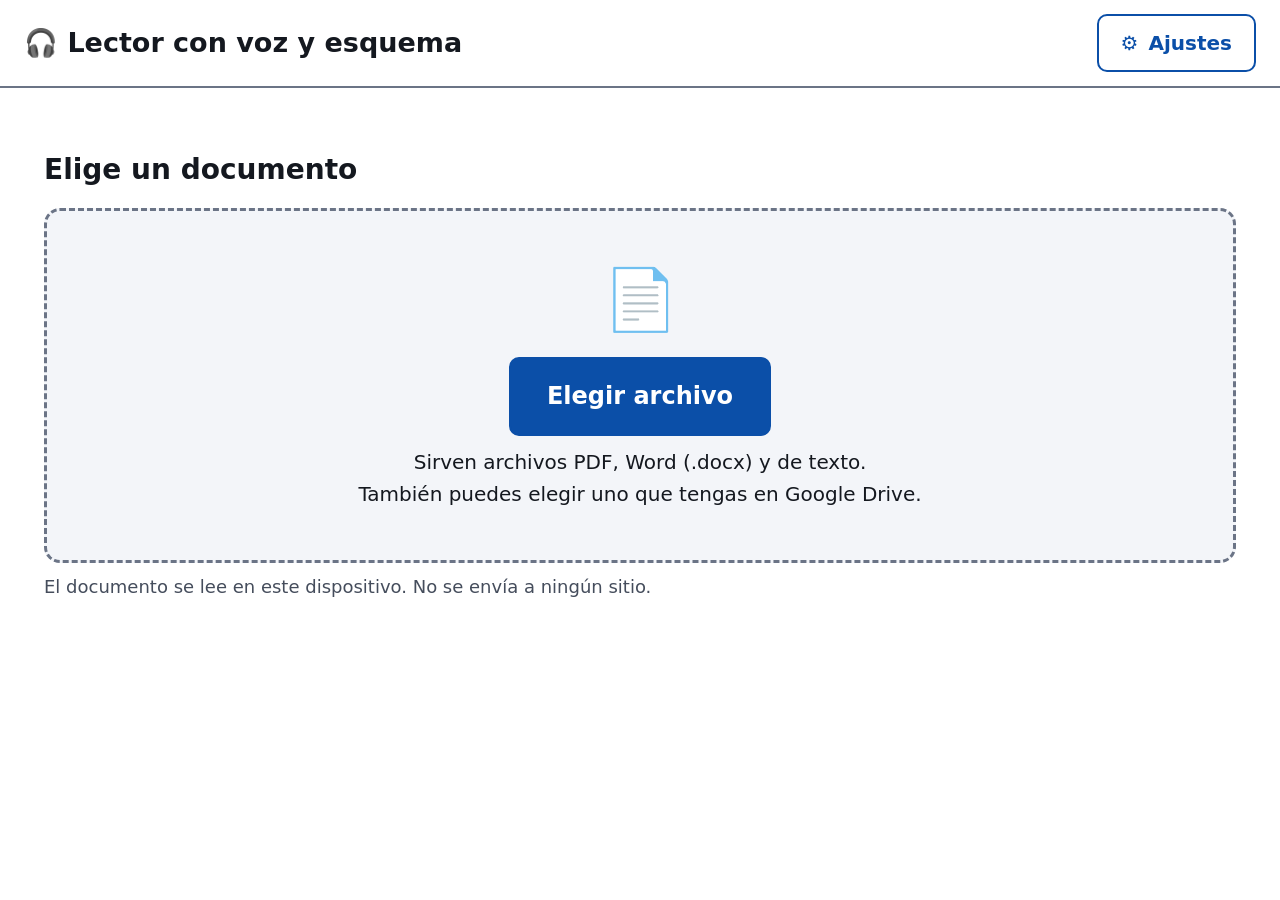
<file: docs/index.html>
<!DOCTYPE html>
<html lang="es">
<head>
  <meta charset="utf-8">
  <meta name="viewport" content="width=device-width, initial-scale=1">
  <title>Lector con voz y esquema</title>
  <meta name="description" content="Abre un PDF o un Word, escúchalo en voz alta y mira su esquema.">
  <meta name="theme-color" content="#0b4fa8">
  <meta name="apple-mobile-web-app-capable" content="yes">
  <meta name="mobile-web-app-capable" content="yes">
  <meta name="apple-mobile-web-app-title" content="Lector">
  <link rel="manifest" href="manifest.webmanifest">
  <link rel="icon" href="icono.svg" type="image/svg+xml">
  <link rel="apple-touch-icon" href="icono.png">
  <link rel="stylesheet" href="estilos.css">
</head>
<body>
  <a class="saltar" href="#principal">Saltar al contenido</a>

  <header class="cabecera">
    <h1><span aria-hidden="true">🎧</span> Lector con voz y esquema</h1>
    <button type="button" id="abrir-ajustes" class="boton secundario" aria-haspopup="dialog">
      <span aria-hidden="true">⚙️</span> Ajustes
    </button>
  </header>

  <main id="principal" tabindex="-1">

    <!-- Paso 1: elegir documento -->
    <section id="zona-carga" aria-labelledby="t-carga">
      <h2 id="t-carga">Elige un documento</h2>
      <div id="soltar" class="soltar">
        <p class="soltar-icono" aria-hidden="true">📄</p>
        <label for="archivo" class="boton grande">Elegir archivo</label>
        <input type="file" id="archivo" class="oculto-visual"
               accept=".pdf,.docx,.txt,.md,application/pdf,application/vnd.openxmlformats-officedocument.wordprocessingml.document,text/plain">
        <p>Sirven archivos PDF, Word (.docx) y de texto.<br>
           También puedes elegir uno que tengas en Google Drive.</p>
      </div>
      <p class="ayuda">El documento se lee en este dispositivo. No se envía a ningún sitio.</p>
    </section>

    <p id="estado" class="estado" role="status" aria-live="polite"></p>
    <p id="error" class="error" role="alert" hidden></p>

    <!-- Paso 2: documento abierto -->
    <div id="lector" hidden>
      <div class="titulo-doc">
        <h2 id="titulo-doc" tabindex="-1"></h2>
        <button type="button" id="otro" class="boton secundario">Abrir otro documento</button>
      </div>

      <section class="reproductor" aria-label="Reproductor de voz">
        <div class="controles">
          <button type="button" id="anterior" class="redondo" aria-label="Fragmento anterior">⏮</button>
          <button type="button" id="play" class="redondo principal" aria-label="Escuchar el documento">
            <span id="play-icono" aria-hidden="true">▶</span>
          </button>
          <button type="button" id="siguiente" class="redondo" aria-label="Fragmento siguiente">⏭</button>
        </div>
        <div class="info">
          <p id="que-suena" class="que-suena">Pulsa el botón para escuchar</p>
          <progress id="progreso" value="0" max="1" aria-label="Avance de la lectura"></progress>
        </div>
      </section>

      <div class="extras">
        <label for="velocidad">Velocidad</label>
        <select id="velocidad">
          <option value="0.7">Muy lenta</option>
          <option value="0.85">Lenta</option>
          <option value="1" selected>Normal</option>
          <option value="1.2">Rápida</option>
          <option value="1.5">Muy rápida</option>
        </select>
      </div>

      <nav class="pestanas" aria-label="Partes del documento">
        <a href="#sec-esquema" class="boton secundario"><span aria-hidden="true">🗺️</span> Ir al esquema</a>
        <a href="#sec-texto" class="boton secundario"><span aria-hidden="true">📖</span> Ir al texto</a>
      </nav>

      <section id="sec-esquema" aria-labelledby="t-esquema">
        <div class="titulo-seccion">
          <h2 id="t-esquema">Esquema</h2>
          <div class="acciones">
            <button type="button" id="oir-esquema" class="boton">
              <span aria-hidden="true">🔊</span> Escuchar el esquema
            </button>
            <button type="button" id="imprimir" class="boton secundario">
              <span aria-hidden="true">🖨️</span> Imprimir
            </button>
          </div>
        </div>
        <p class="ayuda">Reúne las frases más importantes de cada parte del documento.</p>
        <div id="esquema" class="esquema"></div>
      </section>

      <section id="sec-texto" aria-labelledby="t-texto">
        <div class="titulo-seccion">
          <h2 id="t-texto">Texto completo</h2>
          <button type="button" id="oir-texto" class="boton">
            <span aria-hidden="true">🔊</span> Escuchar desde el principio
          </button>
        </div>
        <p class="ayuda">Pulsa sobre cualquier párrafo para escuchar desde ahí.</p>
        <div id="texto" class="texto"></div>
      </section>
    </div>
  </main>

  <dialog id="ajustes" aria-labelledby="t-ajustes">
    <form method="dialog">
      <h2 id="t-ajustes">Ajustes</h2>

      <label for="voz">Voz</label>
      <div class="fila-voz">
        <select id="voz"></select>
        <button type="button" id="probar-voz" class="boton secundario">Probar</button>
      </div>
      <p class="ayuda">Las voces son las de este dispositivo. Si suenan poco naturales, se pueden
        descargar otras mejores en los ajustes del dispositivo (Accesibilidad → Contenido leído → Voces
        en iPad y iPhone; Ajustes → Síntesis de voz en Android).</p>

      <label for="tamano">Tamaño de la letra</label>
      <input type="range" id="tamano" min="16" max="34" step="2" value="20">

      <fieldset>
        <legend>Colores</legend>
        <label><input type="radio" name="tema" value="claro" checked> Claro</label>
        <label><input type="radio" name="tema" value="crema"> Crema</label>
        <label><input type="radio" name="tema" value="oscuro"> Oscuro</label>
      </fieldset>

      <label class="casilla"><input type="checkbox" id="espaciado"> Más espacio entre letras y líneas</label>

      <h3>Teclado</h3>
      <ul class="atajos">
        <li><kbd>Espacio</kbd> escuchar o pausar</li>
        <li><kbd>←</kbd> <kbd>→</kbd> fragmento anterior o siguiente</li>
      </ul>

      <button type="submit" class="boton grande">Cerrar</button>
    </form>
  </dialog>

  <script type="module" src="js/app.js"></script>
</body>
</html>
</file>
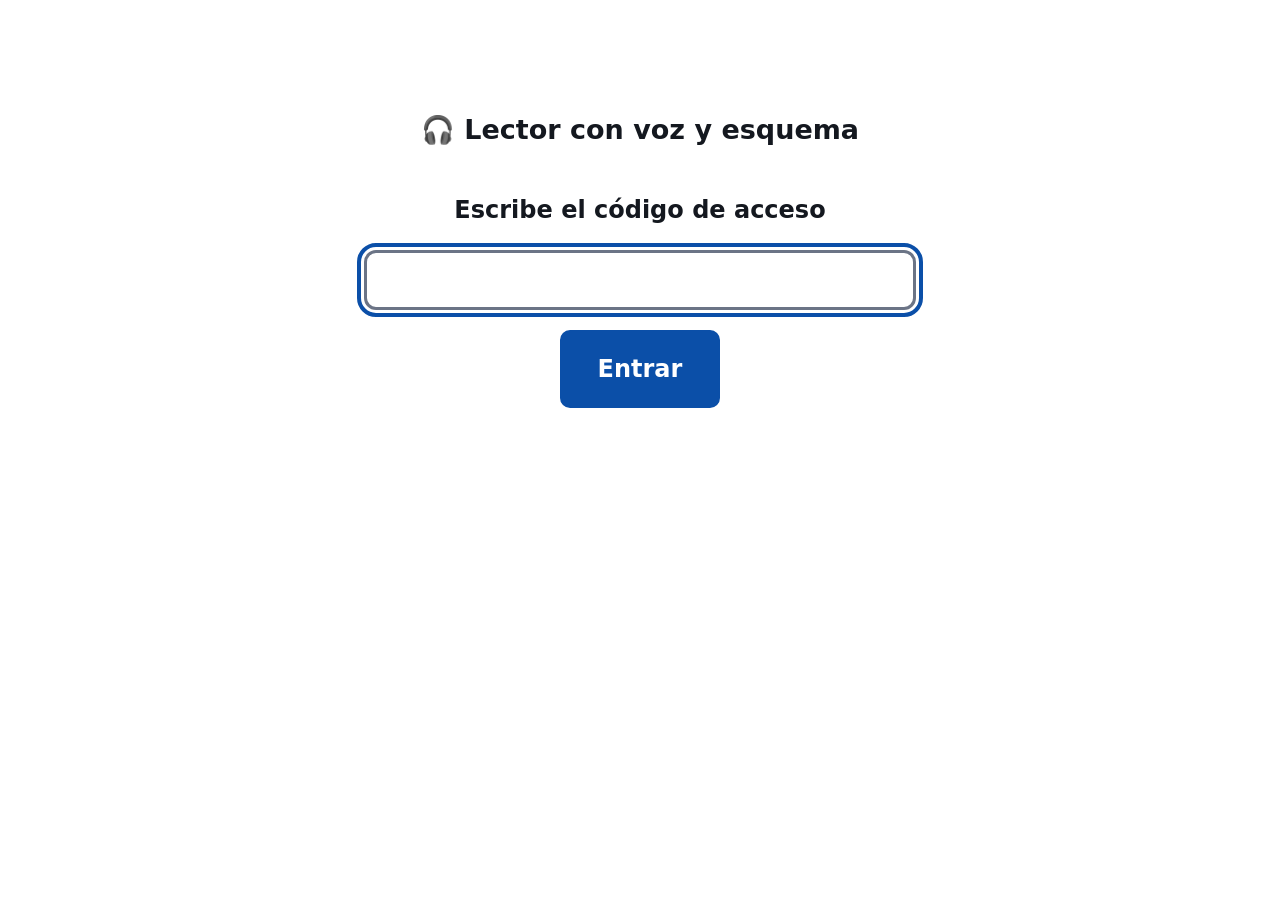
<file: static/entrar.html>
<!DOCTYPE html>
<html lang="es">
<head>
  <meta charset="utf-8">
  <meta name="viewport" content="width=device-width, initial-scale=1">
  <title>Entrar · Lector con voz y esquema</title>
  <link rel="icon" href="/static/icono.svg" type="image/svg+xml">
  <link rel="stylesheet" href="/static/estilos.css">
</head>
<body>
  <main class="entrar">
    <h1><span aria-hidden="true">🎧</span> Lector con voz y esquema</h1>
    <form method="post" action="/entrar">
      <label for="codigo">Escribe el código de acceso</label>
      <input type="text" id="codigo" name="codigo" required autofocus
             autocomplete="off" autocapitalize="none" spellcheck="false" aria-describedby="fallo">
      <p id="fallo" class="error" role="alert" hidden>Ese código no es correcto. Inténtalo otra vez.</p>
      <button type="submit" class="boton grande">Entrar</button>
    </form>
  </main>
  <script>
    if (new URLSearchParams(location.search).has("error")) document.getElementById("fallo").hidden = false;
  </script>
</body>
</html>
</file>
<file: docs/estilos.css>
/* Colores: todas las combinaciones texto/fondo superan el contraste 7:1 (WCAG AAA). */
:root {
  --fondo: #ffffff; --panel: #f3f5f9; --texto: #14181f; --suave: #454d5c;
  --acento: #0b4fa8; --sobre-acento: #ffffff; --borde: #6b7486;
  --resalte: #ffe89a; --texto-resalte: #14181f; --peligro: #a3151b;
  --tam: 20px;
  --c1: #0b4fa8; --c2: #8a3a00; --c3: #1d6b2f; --c4: #7a1f8f; --c5: #9b1c4a; --c6: #0d6470;
  color-scheme: light;
}
[data-tema="crema"] {
  --fondo: #fbf3df; --panel: #f3e7c8; --texto: #2a2113; --suave: #54472e;
  --acento: #7a3b00; --borde: #7d6c4a; --resalte: #ffd36b;
}
[data-tema="oscuro"] {
  --fondo: #101319; --panel: #1b2029; --texto: #f2f4f8; --suave: #c3cad6;
  --acento: #8ec2ff; --sobre-acento: #0b1320; --borde: #8b95a7;
  --resalte: #ffd75e; --texto-resalte: #14181f; --peligro: #ff9a9a;
  --c1: #8ec2ff; --c2: #ffb37a; --c3: #8fdc9d; --c4: #e0a6f0; --c5: #ff9fbd; --c6: #86dbe6;
  color-scheme: dark;
}

* { box-sizing: border-box; }
html { font-size: var(--tam); scroll-behavior: smooth; scroll-padding-top: 9rem; }
body {
  margin: 0; background: var(--fondo); color: var(--texto);
  font-family: "Atkinson Hyperlegible", Verdana, "Segoe UI", system-ui, sans-serif;
  line-height: 1.6;
}
.espaciado body, .espaciado { letter-spacing: 0.06em; word-spacing: 0.16em; line-height: 2; }

h1 { font-size: 1.35rem; margin: 0; }
h2 { font-size: 1.4rem; margin: 0; line-height: 1.3; }
h3 { font-size: 1.1rem; margin: 1.2rem 0 0.3rem; }
p { margin: 0.5rem 0; }
a { color: var(--acento); }

:focus-visible { outline: 4px solid var(--acento); outline-offset: 3px; border-radius: 6px; }
.oculto-visual {
  position: absolute; width: 1px; height: 1px; overflow: hidden; clip-path: inset(50%); white-space: nowrap;
}
.oculto-visual:focus-visible + p, input.oculto-visual:focus-visible ~ p { text-decoration: underline; }
label:has(+ input.oculto-visual:focus-visible) { outline: 4px solid var(--texto); outline-offset: 3px; }

.saltar {
  position: absolute; left: 0.5rem; top: -5rem; z-index: 20;
  background: var(--acento); color: var(--sobre-acento); padding: 0.7rem 1rem; border-radius: 8px;
}
.saltar:focus { top: 0.5rem; }

.cabecera {
  display: flex; justify-content: space-between; align-items: center; gap: 1rem; flex-wrap: wrap;
  padding: 0.7rem 1.2rem; border-bottom: 2px solid var(--borde);
}
main { max-width: 62rem; margin: 0 auto; padding: 1.2rem; }
main:focus { outline: none; }
section { margin-top: 2rem; }

/* ---------- botones ---------- */
.boton {
  display: inline-flex; align-items: center; gap: 0.5rem; min-height: 48px;
  padding: 0.55rem 1.1rem; border-radius: 10px; border: 2px solid var(--acento);
  background: var(--acento); color: var(--sobre-acento);
  font: inherit; font-weight: 700; text-decoration: none; cursor: pointer;
}
.boton.secundario { background: transparent; color: var(--acento); }
.boton.grande { font-size: 1.2rem; padding: 0.9rem 1.8rem; }
.boton:hover { filter: brightness(1.15); }
.boton.secundario:hover { background: var(--panel); filter: none; }

/* ---------- carga ---------- */
.soltar {
  margin-top: 1rem; padding: 2rem 1rem; text-align: center;
  border: 3px dashed var(--borde); border-radius: 16px; background: var(--panel);
}
.soltar.encima { border-color: var(--acento); border-style: solid; }
.soltar-icono { font-size: 3rem; margin: 0 0 0.5rem; }
select {
  font: inherit; min-height: 48px; padding: 0.4rem 0.7rem; border-radius: 10px;
  border: 2px solid var(--borde); background: var(--fondo); color: var(--texto);
}
.ayuda { color: var(--suave); font-size: 0.9rem; }

.estado { font-weight: 700; min-height: 1.6em; }
.estado:not(:empty)::before { content: "⏳ "; }
.error {
  border: 2px solid var(--peligro); border-left-width: 10px; border-radius: 10px;
  padding: 0.8rem 1rem; color: var(--peligro); font-weight: 700; background: var(--panel);
}
.error::before { content: "⚠️ "; }

/* ---------- reproductor ---------- */
.titulo-doc, .titulo-seccion {
  display: flex; justify-content: space-between; align-items: center; gap: 1rem; flex-wrap: wrap;
}
.acciones { display: flex; gap: 0.6rem; flex-wrap: wrap; }
.reproductor {
  position: sticky; top: 0; z-index: 10; margin-top: 1rem;
  display: flex; align-items: center; gap: 1rem 1.4rem; flex-wrap: wrap;
  padding: 0.9rem 1.1rem; border-radius: 16px;
  background: var(--panel); border: 2px solid var(--borde);
}
.controles { display: flex; align-items: center; gap: 0.6rem; }
.redondo {
  width: 56px; height: 56px; border-radius: 50%; font-size: 1.3rem; line-height: 1; cursor: pointer;
  border: 2px solid var(--acento); background: transparent; color: var(--acento);
}
.redondo.principal {
  width: 84px; height: 84px; font-size: 2.2rem; background: var(--acento); color: var(--sobre-acento);
}
.redondo:hover { filter: brightness(1.15); }
.info { flex: 1 1 14rem; min-width: 0; }
.que-suena { font-weight: 700; margin: 0 0 0.4rem; }
progress { width: 100%; height: 14px; accent-color: var(--acento); }
.extras { display: flex; align-items: center; gap: 0.6rem; flex-wrap: wrap; margin-top: 1rem; }
.extras label { font-weight: 700; }
.pestanas { display: flex; gap: 0.6rem; flex-wrap: wrap; margin-top: 1rem; }

/* ---------- esquema ---------- */
.esquema { margin-top: 1rem; }
.cargando { font-weight: 700; color: var(--suave); }
.idea {
  border: 3px solid var(--acento); border-radius: 18px; padding: 1rem 1.3rem;
  background: var(--panel); font-size: 1.15rem; text-align: center;
}
.idea strong { display: block; font-size: 0.85rem; text-transform: uppercase; letter-spacing: 0.08em; color: var(--acento); }
.tronco { width: 4px; height: 1.6rem; margin: 0 auto; background: var(--borde); }
.ramas {
  display: grid; grid-template-columns: repeat(auto-fit, minmax(17rem, 1fr)); gap: 1rem;
  list-style: none; margin: 0; padding: 1rem 0 0; border-top: 4px solid var(--borde);
}
.rama {
  border: 2px solid var(--color); border-top-width: 10px; border-radius: 14px;
  padding: 0.8rem 1rem 1rem; background: var(--fondo);
}
.rama:nth-child(6n+1) { --color: var(--c1); } .rama:nth-child(6n+2) { --color: var(--c2); }
.rama:nth-child(6n+3) { --color: var(--c3); } .rama:nth-child(6n+4) { --color: var(--c4); }
.rama:nth-child(6n+5) { --color: var(--c5); } .rama:nth-child(6n)   { --color: var(--c6); }
.rama h3 { margin: 0 0 0.5rem; display: flex; gap: 0.5rem; align-items: flex-start; color: var(--color); }
.rama h3 .icono { font-size: 1.6rem; line-height: 1.1; }
.rama ul { margin: 0; padding-left: 1.2rem; }
.rama li { margin: 0.45rem 0; }
.rama li::marker { color: var(--color); }
.conceptos { margin-top: 1.5rem; }
.conceptos dl { display: grid; gap: 0.6rem; margin: 0.6rem 0 0; }
.conceptos dl > div { background: var(--panel); border-radius: 10px; padding: 0.6rem 0.9rem; border-left: 8px solid var(--acento); }
.conceptos dt { font-weight: 700; }
.conceptos dd { margin: 0; }
.etiquetas { display: flex; flex-wrap: wrap; gap: 0.5rem; list-style: none; padding: 0; margin: 0.6rem 0 0; }
.etiquetas li { background: var(--panel); border: 2px solid var(--borde); border-radius: 999px; padding: 0.2rem 0.9rem; font-weight: 700; }

/* ---------- texto ---------- */
.texto { margin-top: 0.5rem; max-width: 44rem; }
.texto h3 { font-size: 1.25rem; margin-top: 1.6rem; }
.texto p, .texto h3, [data-audio] { border-radius: 8px; padding: 0.25rem 0.5rem; margin-left: -0.5rem; cursor: pointer; }
.texto p:hover, .texto h3:hover { background: var(--panel); }
.sonando, .texto .sonando:hover {
  background: var(--resalte); color: var(--texto-resalte);
  box-shadow: -8px 0 0 var(--acento);
}
.sonando * { color: var(--texto-resalte) !important; }

/* ---------- ajustes ---------- */
dialog {
  width: min(32rem, 94vw); border: 3px solid var(--borde); border-radius: 16px;
  background: var(--fondo); color: var(--texto); padding: 1.4rem;
}
dialog::backdrop { background: rgb(0 0 0 / 0.6); }
dialog label, dialog legend { font-weight: 700; display: block; margin-top: 1rem; }
dialog select, dialog input[type="range"] { width: 100%; }
dialog input[type="range"] { height: 40px; accent-color: var(--acento); }
fieldset { border: 0; padding: 0; margin: 0; }
fieldset label, .casilla { font-weight: 400; display: flex; align-items: center; gap: 0.6rem; min-height: 44px; margin-top: 0.2rem; }
input[type="radio"], input[type="checkbox"] { width: 26px; height: 26px; accent-color: var(--acento); }
.atajos { padding-left: 1.2rem; margin: 0.3rem 0 1.2rem; }
kbd { border: 2px solid var(--borde); border-radius: 6px; padding: 0 0.4rem; font-family: inherit; background: var(--panel); }

@media (max-width: 40rem) {
  .reproductor { padding: 0.5rem 0.7rem; gap: 0.3rem 0.8rem; }
  .redondo { width: 48px; height: 48px; font-size: 1.1rem; }
  .redondo.principal { width: 64px; height: 64px; font-size: 1.7rem; }
  .que-suena { font-size: 0.85rem; margin: 0; }
}
@media (prefers-reduced-motion: reduce) { html { scroll-behavior: auto; } }

@media print {
  .cabecera, .reproductor, .pestanas, #sec-texto, #zona-carga, .acciones, #otro, .estado, .saltar { display: none !important; }
  body { background: #fff; color: #000; font-size: 12pt; }
  .rama { break-inside: avoid; }
  .sonando { background: none; box-shadow: none; }
}

.nota { background: var(--panel); border-left: 8px solid var(--acento); border-radius: 10px; padding: 0.6rem 0.9rem; }
.fila-voz { display: flex; gap: 0.6rem; align-items: center; }
.fila-voz select { flex: 1; min-width: 0; }
</file>
<file: static/estilos.css>
/* Colores: todas las combinaciones texto/fondo superan el contraste 7:1 (WCAG AAA). */
:root {
  --fondo: #ffffff; --panel: #f3f5f9; --texto: #14181f; --suave: #454d5c;
  --acento: #0b4fa8; --sobre-acento: #ffffff; --borde: #6b7486;
  --resalte: #ffe89a; --texto-resalte: #14181f; --peligro: #a3151b;
  --tam: 20px;
  --c1: #0b4fa8; --c2: #8a3a00; --c3: #1d6b2f; --c4: #7a1f8f; --c5: #9b1c4a; --c6: #0d6470;
  color-scheme: light;
}
[data-tema="crema"] {
  --fondo: #fbf3df; --panel: #f3e7c8; --texto: #2a2113; --suave: #54472e;
  --acento: #7a3b00; --borde: #7d6c4a; --resalte: #ffd36b;
}
[data-tema="oscuro"] {
  --fondo: #101319; --panel: #1b2029; --texto: #f2f4f8; --suave: #c3cad6;
  --acento: #8ec2ff; --sobre-acento: #0b1320; --borde: #8b95a7;
  --resalte: #ffd75e; --texto-resalte: #14181f; --peligro: #ff9a9a;
  --c1: #8ec2ff; --c2: #ffb37a; --c3: #8fdc9d; --c4: #e0a6f0; --c5: #ff9fbd; --c6: #86dbe6;
  color-scheme: dark;
}

* { box-sizing: border-box; }
html { font-size: var(--tam); scroll-behavior: smooth; scroll-padding-top: 9rem; }
body {
  margin: 0; background: var(--fondo); color: var(--texto);
  font-family: "Atkinson Hyperlegible", Verdana, "Segoe UI", system-ui, sans-serif;
  line-height: 1.6;
}
.espaciado body, .espaciado { letter-spacing: 0.06em; word-spacing: 0.16em; line-height: 2; }

h1 { font-size: 1.35rem; margin: 0; }
h2 { font-size: 1.4rem; margin: 0; line-height: 1.3; }
h3 { font-size: 1.1rem; margin: 1.2rem 0 0.3rem; }
p { margin: 0.5rem 0; }
a { color: var(--acento); }

:focus-visible { outline: 4px solid var(--acento); outline-offset: 3px; border-radius: 6px; }
.oculto-visual {
  position: absolute; width: 1px; height: 1px; overflow: hidden; clip-path: inset(50%); white-space: nowrap;
}
.oculto-visual:focus-visible + p, input.oculto-visual:focus-visible ~ p { text-decoration: underline; }
label:has(+ input.oculto-visual:focus-visible) { outline: 4px solid var(--texto); outline-offset: 3px; }

.saltar {
  position: absolute; left: 0.5rem; top: -5rem; z-index: 20;
  background: var(--acento); color: var(--sobre-acento); padding: 0.7rem 1rem; border-radius: 8px;
}
.saltar:focus { top: 0.5rem; }

.cabecera {
  display: flex; justify-content: space-between; align-items: center; gap: 1rem; flex-wrap: wrap;
  padding: 0.7rem 1.2rem; border-bottom: 2px solid var(--borde);
}
main { max-width: 62rem; margin: 0 auto; padding: 1.2rem; }
main:focus { outline: none; }
section { margin-top: 2rem; }

/* ---------- botones ---------- */
.boton {
  display: inline-flex; align-items: center; gap: 0.5rem; min-height: 48px;
  padding: 0.55rem 1.1rem; border-radius: 10px; border: 2px solid var(--acento);
  background: var(--acento); color: var(--sobre-acento);
  font: inherit; font-weight: 700; text-decoration: none; cursor: pointer;
}
.boton.secundario { background: transparent; color: var(--acento); }
.boton.grande { font-size: 1.2rem; padding: 0.9rem 1.8rem; }
.boton:hover { filter: brightness(1.15); }
.boton.secundario:hover { background: var(--panel); filter: none; }

/* ---------- carga ---------- */
.soltar {
  margin-top: 1rem; padding: 2rem 1rem; text-align: center;
  border: 3px dashed var(--borde); border-radius: 16px; background: var(--panel);
}
.soltar.encima { border-color: var(--acento); border-style: solid; }
.soltar-icono { font-size: 3rem; margin: 0 0 0.5rem; }
.google { margin-top: 1.5rem; }
.google label { font-weight: 700; display: block; margin-bottom: 0.4rem; }
.fila { display: flex; gap: 0.6rem; flex-wrap: wrap; }
input[type="url"], select {
  font: inherit; min-height: 48px; padding: 0.4rem 0.7rem; border-radius: 10px;
  border: 2px solid var(--borde); background: var(--fondo); color: var(--texto);
}
input[type="url"] { flex: 1 1 18rem; }
.ayuda { color: var(--suave); font-size: 0.9rem; }

.estado { font-weight: 700; min-height: 1.6em; }
.estado:not(:empty)::before { content: "⏳ "; }
.error {
  border: 2px solid var(--peligro); border-left-width: 10px; border-radius: 10px;
  padding: 0.8rem 1rem; color: var(--peligro); font-weight: 700; background: var(--panel);
}
.error::before { content: "⚠️ "; }

/* ---------- reproductor ---------- */
.titulo-doc, .titulo-seccion {
  display: flex; justify-content: space-between; align-items: center; gap: 1rem; flex-wrap: wrap;
}
.acciones { display: flex; gap: 0.6rem; flex-wrap: wrap; }
.reproductor {
  position: sticky; top: 0; z-index: 10; margin-top: 1rem;
  display: flex; align-items: center; gap: 1rem 1.4rem; flex-wrap: wrap;
  padding: 0.9rem 1.1rem; border-radius: 16px;
  background: var(--panel); border: 2px solid var(--borde);
}
.controles { display: flex; align-items: center; gap: 0.6rem; }
.redondo {
  width: 56px; height: 56px; border-radius: 50%; font-size: 1.3rem; line-height: 1; cursor: pointer;
  border: 2px solid var(--acento); background: transparent; color: var(--acento);
}
.redondo.principal {
  width: 84px; height: 84px; font-size: 2.2rem; background: var(--acento); color: var(--sobre-acento);
}
.redondo:hover { filter: brightness(1.15); }
.info { flex: 1 1 14rem; min-width: 0; }
.que-suena { font-weight: 700; margin: 0 0 0.4rem; }
progress { width: 100%; height: 14px; accent-color: var(--acento); }
.extras { display: flex; align-items: center; gap: 0.6rem; flex-wrap: wrap; margin-top: 1rem; }
.extras label { font-weight: 700; }
.pestanas { display: flex; gap: 0.6rem; flex-wrap: wrap; margin-top: 1rem; }

/* ---------- esquema ---------- */
.esquema { margin-top: 1rem; }
.cargando { font-weight: 700; color: var(--suave); }
.idea {
  border: 3px solid var(--acento); border-radius: 18px; padding: 1rem 1.3rem;
  background: var(--panel); font-size: 1.15rem; text-align: center;
}
.idea strong { display: block; font-size: 0.85rem; text-transform: uppercase; letter-spacing: 0.08em; color: var(--acento); }
.tronco { width: 4px; height: 1.6rem; margin: 0 auto; background: var(--borde); }
.ramas {
  display: grid; grid-template-columns: repeat(auto-fit, minmax(17rem, 1fr)); gap: 1rem;
  list-style: none; margin: 0; padding: 1rem 0 0; border-top: 4px solid var(--borde);
}
.rama {
  border: 2px solid var(--color); border-top-width: 10px; border-radius: 14px;
  padding: 0.8rem 1rem 1rem; background: var(--fondo);
}
.rama:nth-child(6n+1) { --color: var(--c1); } .rama:nth-child(6n+2) { --color: var(--c2); }
.rama:nth-child(6n+3) { --color: var(--c3); } .rama:nth-child(6n+4) { --color: var(--c4); }
.rama:nth-child(6n+5) { --color: var(--c5); } .rama:nth-child(6n)   { --color: var(--c6); }
.rama h3 { margin: 0 0 0.5rem; display: flex; gap: 0.5rem; align-items: flex-start; color: var(--color); }
.rama h3 .icono { font-size: 1.6rem; line-height: 1.1; }
.rama ul { margin: 0; padding-left: 1.2rem; }
.rama li { margin: 0.45rem 0; }
.rama li::marker { color: var(--color); }
.conceptos { margin-top: 1.5rem; }
.conceptos dl { display: grid; gap: 0.6rem; margin: 0.6rem 0 0; }
.conceptos dl > div { background: var(--panel); border-radius: 10px; padding: 0.6rem 0.9rem; border-left: 8px solid var(--acento); }
.conceptos dt { font-weight: 700; }
.conceptos dd { margin: 0; }
.etiquetas { display: flex; flex-wrap: wrap; gap: 0.5rem; list-style: none; padding: 0; margin: 0.6rem 0 0; }
.etiquetas li { background: var(--panel); border: 2px solid var(--borde); border-radius: 999px; padding: 0.2rem 0.9rem; font-weight: 700; }

/* ---------- texto ---------- */
.texto { margin-top: 0.5rem; max-width: 44rem; }
.texto h3 { font-size: 1.25rem; margin-top: 1.6rem; }
.texto p, .texto h3, [data-audio] { border-radius: 8px; padding: 0.25rem 0.5rem; margin-left: -0.5rem; cursor: pointer; }
.texto p:hover, .texto h3:hover { background: var(--panel); }
.sonando, .texto .sonando:hover {
  background: var(--resalte); color: var(--texto-resalte);
  box-shadow: -8px 0 0 var(--acento);
}
.sonando * { color: var(--texto-resalte) !important; }

/* ---------- ajustes ---------- */
dialog {
  width: min(32rem, 94vw); border: 3px solid var(--borde); border-radius: 16px;
  background: var(--fondo); color: var(--texto); padding: 1.4rem;
}
dialog::backdrop { background: rgb(0 0 0 / 0.6); }
dialog label, dialog legend { font-weight: 700; display: block; margin-top: 1rem; }
dialog select, dialog input[type="range"] { width: 100%; }
dialog input[type="range"] { height: 40px; accent-color: var(--acento); }
fieldset { border: 0; padding: 0; margin: 0; }
fieldset label, .casilla { font-weight: 400; display: flex; align-items: center; gap: 0.6rem; min-height: 44px; margin-top: 0.2rem; }
input[type="radio"], input[type="checkbox"] { width: 26px; height: 26px; accent-color: var(--acento); }
.atajos { padding-left: 1.2rem; margin: 0.3rem 0 1.2rem; }
kbd { border: 2px solid var(--borde); border-radius: 6px; padding: 0 0.4rem; font-family: inherit; background: var(--panel); }

@media (max-width: 40rem) {
  .reproductor { padding: 0.5rem 0.7rem; gap: 0.3rem 0.8rem; }
  .redondo { width: 48px; height: 48px; font-size: 1.1rem; }
  .redondo.principal { width: 64px; height: 64px; font-size: 1.7rem; }
  .que-suena { font-size: 0.85rem; margin: 0; }
}
@media (prefers-reduced-motion: reduce) { html { scroll-behavior: auto; } }

@media print {
  .cabecera, .reproductor, .pestanas, #sec-texto, #zona-carga, .acciones, #otro, .estado, .saltar { display: none !important; }
  body { background: #fff; color: #000; font-size: 12pt; }
  .rama { break-inside: avoid; }
  .sonando { background: none; box-shadow: none; }
}

/* ---------- pantalla del código de acceso ---------- */
.entrar { max-width: 30rem; text-align: center; padding-top: 12vh; }
.entrar form { display: grid; gap: 1rem; margin-top: 2rem; justify-items: center; }
.entrar label { font-weight: 700; font-size: 1.2rem; }
.entrar input {
  font: inherit; font-size: 1.4rem; text-align: center; width: 100%; min-height: 60px;
  border: 3px solid var(--borde); border-radius: 12px; background: var(--fondo); color: var(--texto);
}
</file>
